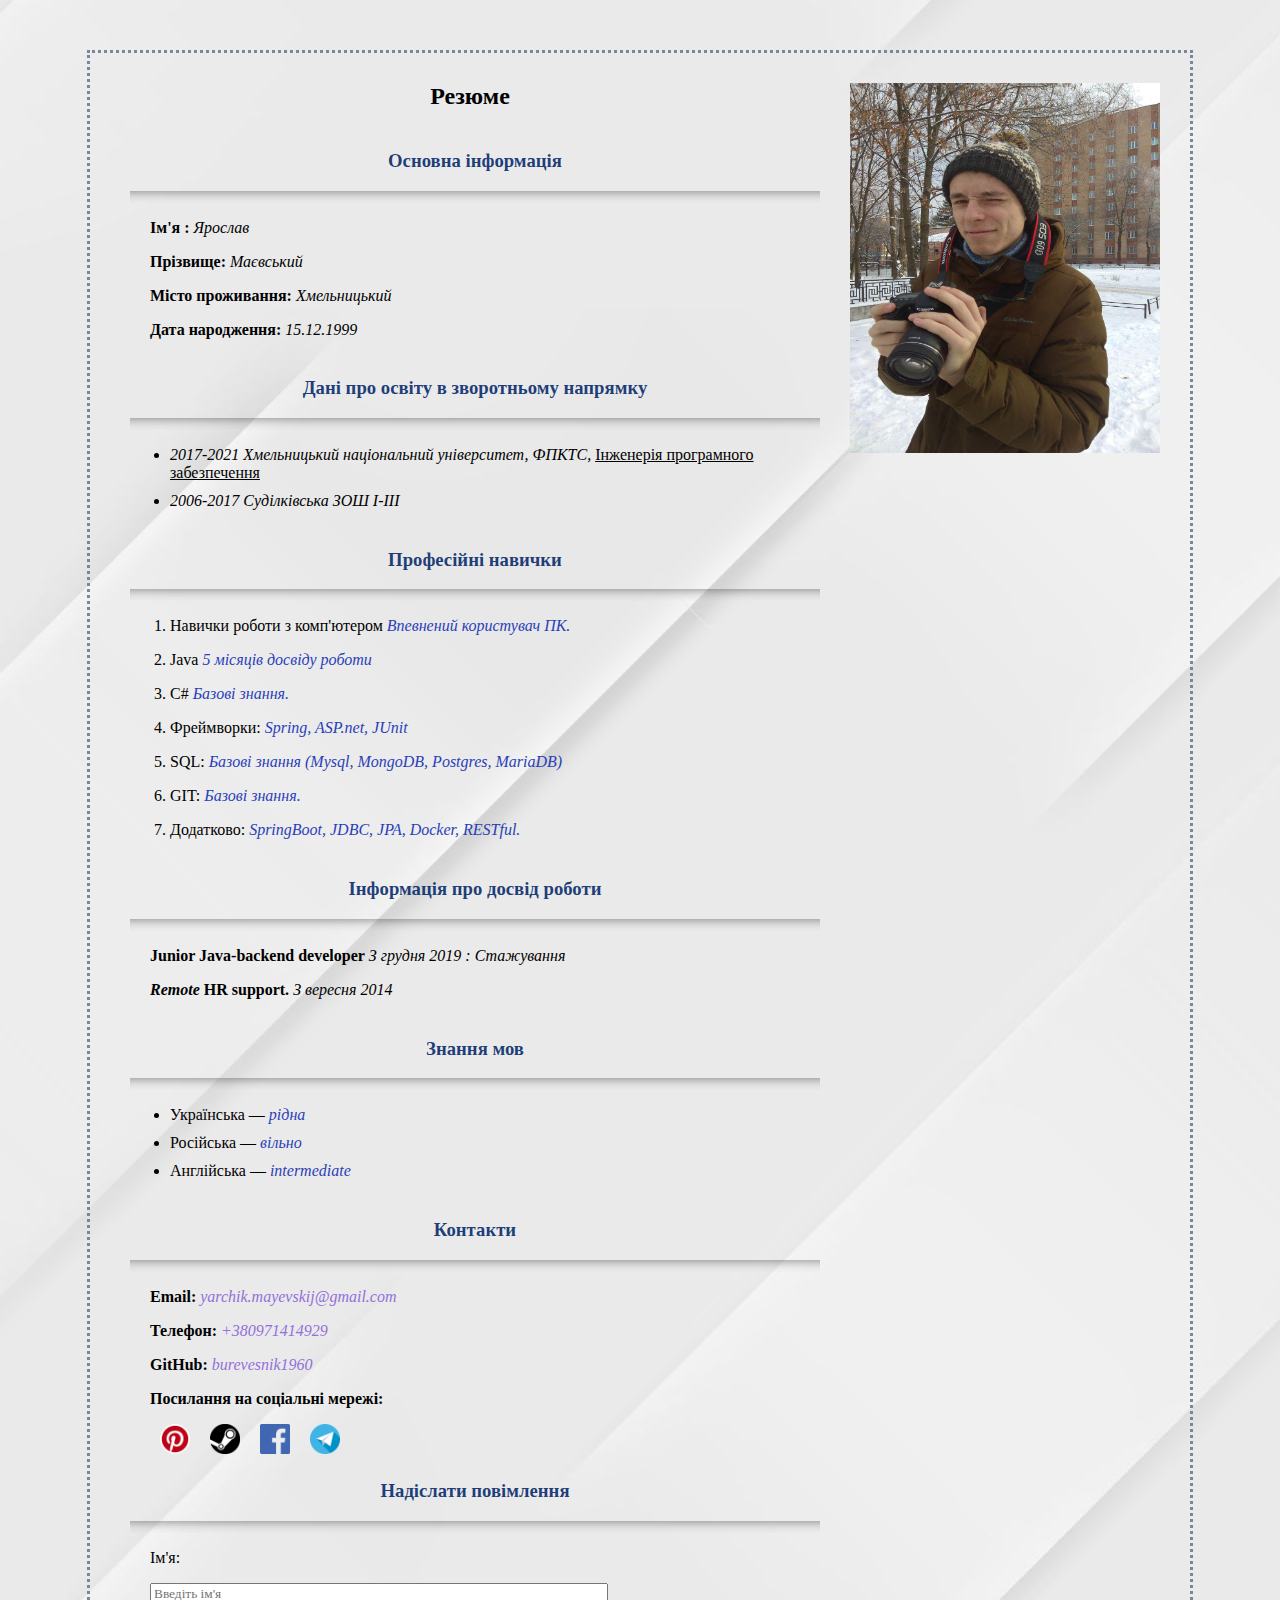
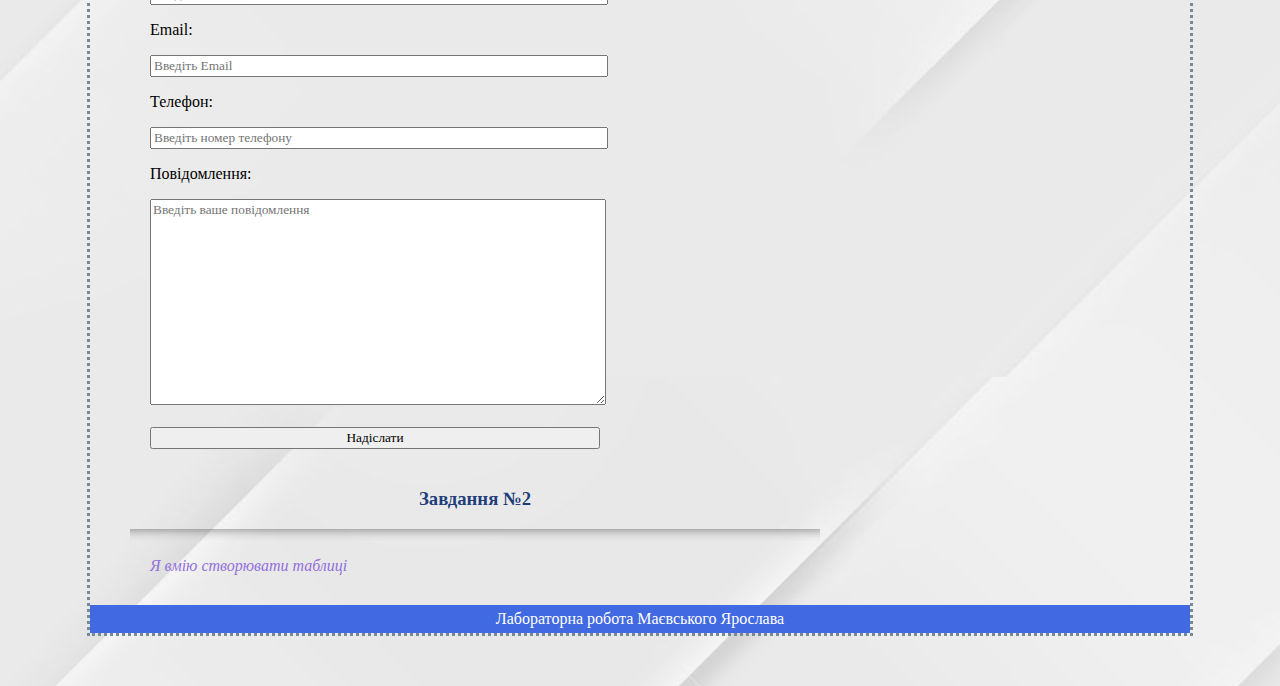
<file: task#1/index.html>
<!DOCTYPE html>
<html lang="uk">
<head>
    <meta charset="UTF-8">
    <meta name="viewport" content="width=device-width, initial-scale=1.0">
    <link rel="stylesheet" href="css/style.css">
    <title>Резюме</title>
    <script type="text/javascript" src="scripts.js"></script>
</head>
<body>
    <div class="landing">
        <div class="content">
            <div class="description">
            
                <h2 style="text-align:center">Резюме</h2>
                <div class="info-block">
                <h3>Основна інформація</h3>
                <hr class="style-four">
                <div class="info-block-content">
                    <p><b>Ім'я :</b> <i>Ярослав</i></p>
                    <p><b>Прізвище:</b> <i>Маєвський</i></p>
                    <p><b>Місто проживання:</b> <i>Хмельницький</i></p>
                    <p><b>Дата народження:</b> <i>15.12.1999</i></p>
                </div>

                <h3>Дані про освіту в зворотньому напрямку</h3>
                <hr class="style-four">
                <ul>
                    <li><i>2017-2021 Хмельницький національний університет, ФПКТС,</i> 
                        <u>Інженерія програмного забезпечення</u></li>
                        <li><i> 2006-2017 Суділківська ЗОШ I-III</i></li>
                </ul>
                <h3>Професійні навички</h3>
                <hr class="style-four">
                <ol>
                    <li>Навички роботи з комп'ютером <i class="working-text">Впевнений користувач ПК.</i></p></li>
                    <li>Java <i class="working-text">5 місяців досвіду роботи</i></p></li>
                    <li>C# <i class="working-text">Базові знання.</i></p></li>
                    <li>Фреймворки: <i class="working-text">Spring, ASP.net, JUnit</i></p></li>
                    <li>SQL: <i class="working-text">Базові знання (Mysql, MongoDB, Postgres, MariaDB)</i></p></li>
                    <li>GIT: <i class="working-text">Базові знання.</i></p></li>
                    <li>Додатково: <i class="working-text">SpringBoot, JDBC, JPA, Docker, RESTful.</i></p></li> 
                </ol>
                <h3>Інформація про досвід роботи</h3>
                <hr class="style-four">
                <div class="info-block-content">
                    <p><b>Junior Java-backend developer</b> <i>З грудня 2019 : Стажування</i></p>
                    <p><b><i>Remote</i> HR support.</b> <i>З вересня 2014</i></p>
                </div>
                <h3>Знання мов</h3>
                <hr class="style-four">
                <ul>
                    <li>Українська — <i class="working-text">рідна</i></li>
                    <li>Російська — <i class="working-text">вільно</i></li>
                    <li>Англійська — <i class="working-text">intermediate</i></li>
                </ul>
                <h3>Контакти</h3>
                <hr class="style-four">
                <div class="info-block-content">
                    <p><b>Email:</b> <i><a href="mailto:yarchik.mayevskij@gmail.com" target="_top">yarchik.mayevskij@gmail.com</a></i></p>
                    <p><b>Телефон:</b> <i><a href="tel:0971414929">+380971414929</a></i></p>
                    <p><b>GitHub:</b> <i><a href="https://github.com/burevesnik1960/" target="_blank">burevesnik1960</a></i></p>
                    <p><b>Посилання на соціальні мережі:</b></p>
                    <div class="social">
                       
                        <a class="social-links" href=" https://www.pinterest.com/yarchikmayevski/" target="_blank" title="Steam"><img src="/img/Pinterest-logo.png" alt="Steam"></a>
                        <a class="social-links" href="https://steam.com/burevesnik1960" target="_blank" title="Steam"><img src="/img/steam.png" alt="Steam"></a>
                        <a class="social-links" href="https://facebook.com/burevesnik1960" target="_blank" title="Facebook"><img src="/img/facebook.png" alt="Facebook"></a>
                        <a class="social-links" href="https://t.me/burevesnik1960" target="_blank" title="Telegram"><img src="/img/telegram.png" alt="Telegram"></a>
                    </div>
                    <br>
                </div>

                <h3>Надіслати повімлення</h3>
                <hr class="style-four">
                <div class="info-block-content">
                    <form name="mainForm" id="mainForm" method="GET" onSubmit="return checkAll()">
                        <p><label for="name">Ім'я:</label>
                        </p> <input type="text" name="name" id="name" onBlur="validateName()" placeholder="Введіть ім'я">
                        <span style="color: red;" id="na"></span><br>	

                        <p><label for="email">Email:</label>
                        </p><input type="text" name="email" id="email" onBlur="validateEmail()" placeholder="Введіть Email">
                        <span style="color: red;" id="em"></span><br>

                        <p><label for="phone">Телефон:</label>
                        </p><input type="text" name="phone" id="phone" onBlur="validatePhone()" placeholder="Введіть номер телефону">
                        <span style="color: red" id="ph"></span><br>

                        <p><label for="message">Повідомлення:</label></p>
                        <textarea name="message" placeholder="Введіть ваше повідомлення" onBlur="messageLength()" ></textarea><br>
                        <span style="color: green" id="mg"></span><br>

                        <input type="submit" value="Надіслати">
                    </form>
                </div>

                <h3>Завдання №2</h3>
                <hr class="style-four">
                <div class="info-block-content" style="margin-bottom: 20px;">
                    <p><a href="table.html"><i>Я вмію створювати таблиці</i></a></p>
                </div>
            </div>
        </div>
            <div class="photo">
                <img id="photo" src="/img/krendel.jpeg" alt="my photo">
            </div>
        </div>

        <footer>
            <div class="footer-text">
                Лабораторна робота Маєвського Ярослава
            </div>
        </footer>
    </div>
</body>
</html>
</file>
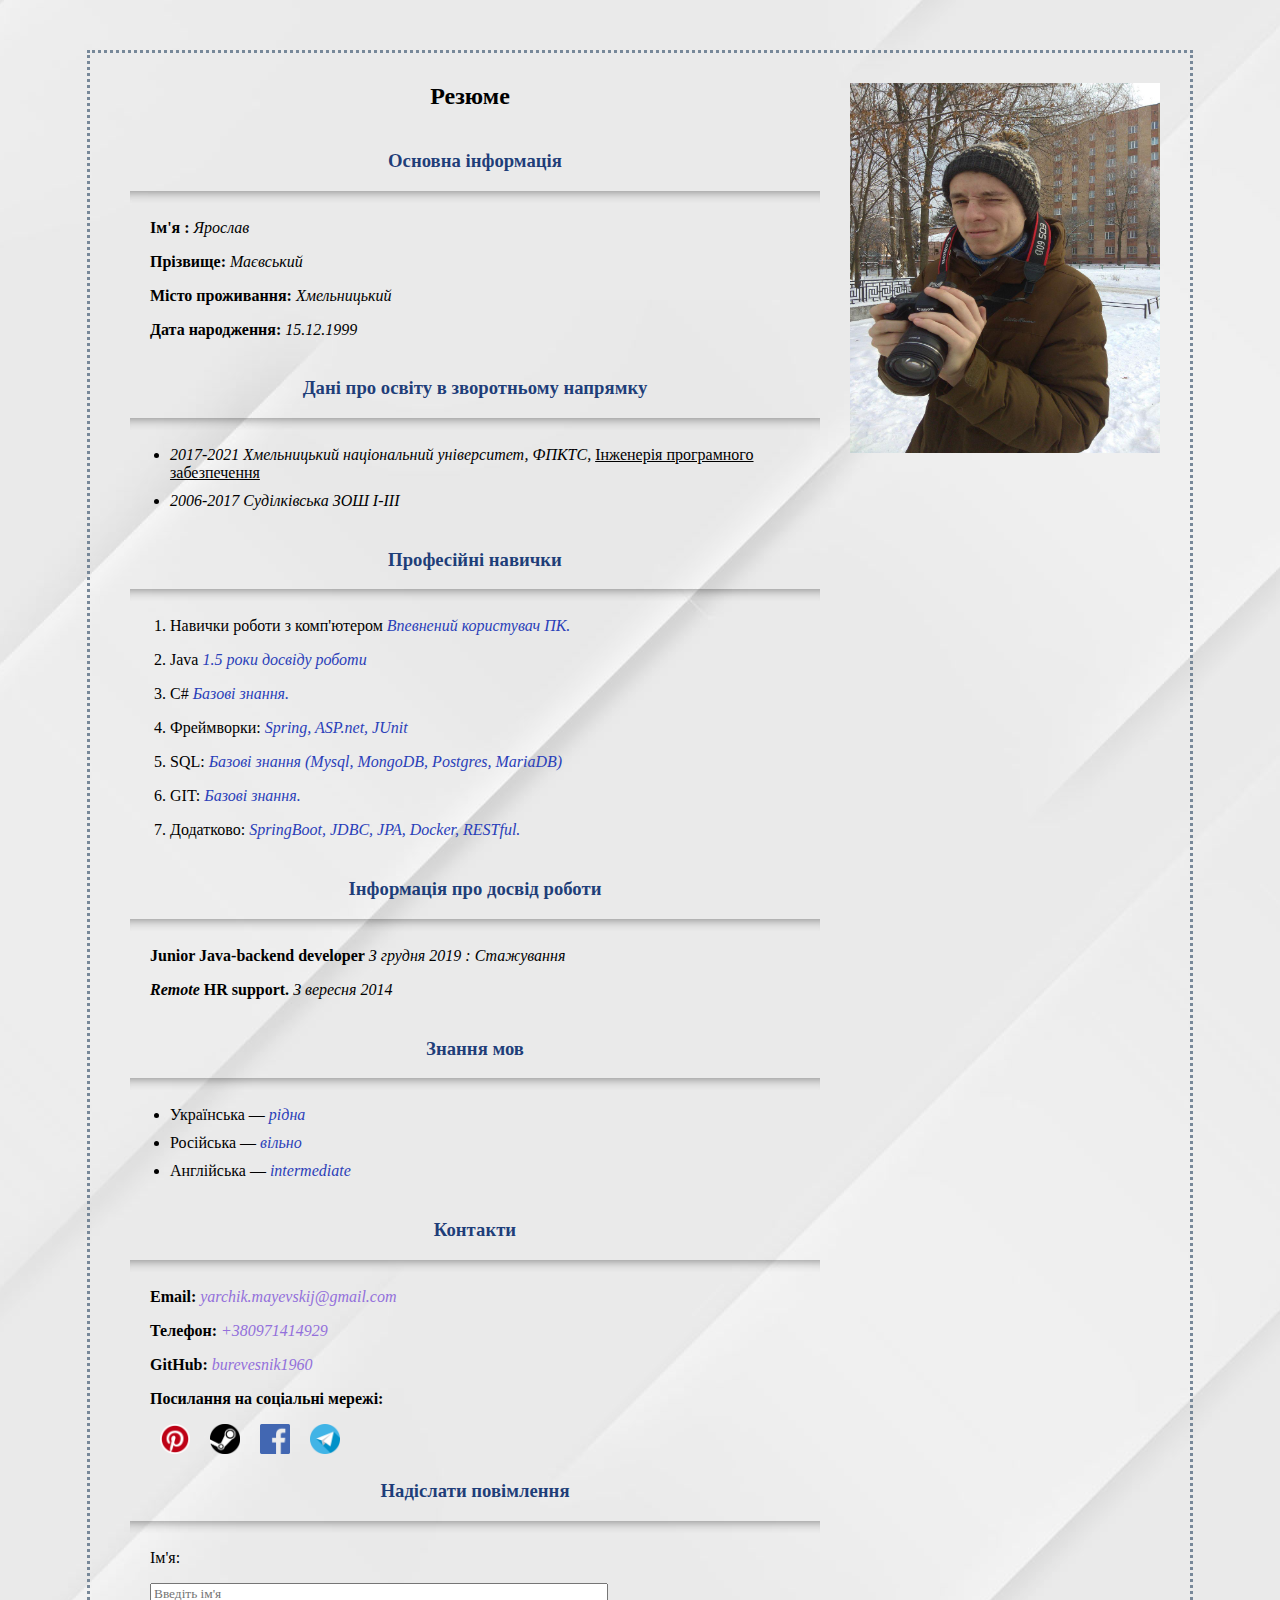
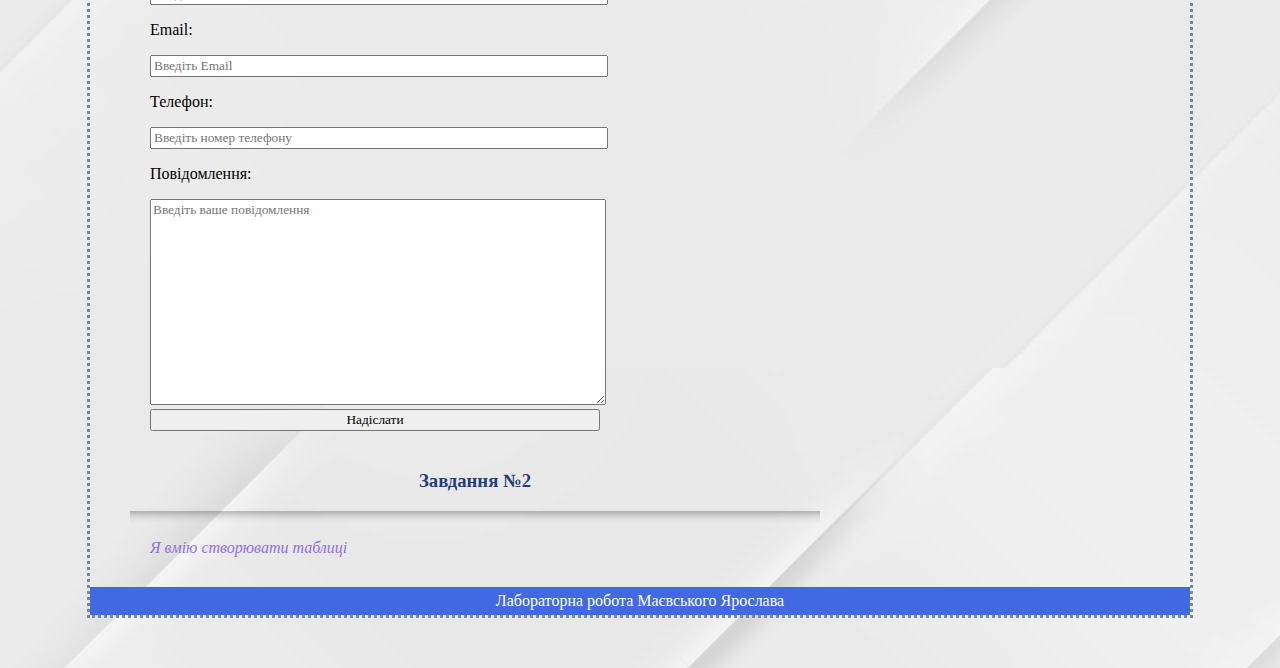
<file: web_labs-master/index.html>
<!DOCTYPE html>
<html lang="uk">
<head>
    <meta charset="UTF-8">
    <meta name="viewport" content="width=device-width, initial-scale=1.0">
    <link rel="stylesheet" href="css/style.css">
    <title>Резюме</title>
</head>
<body>
    <div class="landing">
        <div class="content">
            <div class="description">
            
                <h2 style="text-align:center">Резюме</h2>
                <div class="info-block">
                <h3>Основна інформація</h3>
                <hr class="style-four">
                <div class="info-block-content">
                    <p><b>Ім'я :</b> <i>Ярослав</i></p>
                    <p><b>Прізвище:</b> <i>Маєвський</i></p>
                    <p><b>Місто проживання:</b> <i>Хмельницький</i></p>
                    <p><b>Дата народження:</b> <i>15.12.1999</i></p>
                </div>

                <h3>Дані про освіту в зворотньому напрямку</h3>
                <hr class="style-four">
                <ul>
                    <li><i>2017-2021 Хмельницький національний університет, ФПКТС,</i> 
                        <u>Інженерія програмного забезпечення</u></li>
                        <li><i> 2006-2017 Суділківська ЗОШ I-III</i></li>
                </ul>
                <h3>Професійні навички</h3>
                <hr class="style-four">
                <ol>
                    <li>Навички роботи з комп'ютером <i class="working-text">Впевнений користувач ПК.</i></p></li>
                    <li>Java <i class="working-text">1.5 роки досвіду роботи</i></p></li>
                    <li>C# <i class="working-text">Базові знання.</i></p></li>
                    <li>Фреймворки: <i class="working-text">Spring, ASP.net, JUnit</i></p></li>
                    <li>SQL: <i class="working-text">Базові знання (Mysql, MongoDB, Postgres, MariaDB)</i></p></li>
                    <li>GIT: <i class="working-text">Базові знання.</i></p></li>
                    <li>Додатково: <i class="working-text">SpringBoot, JDBC, JPA, Docker, RESTful.</i></p></li> 
                </ol>
                <h3>Інформація про досвід роботи</h3>
                <hr class="style-four">
                <div class="info-block-content">
                    <p><b>Junior Java-backend developer</b> <i>З грудня 2019 : Стажування</i></p>
                    <p><b><i>Remote</i> HR support.</b> <i>З вересня 2014</i></p>
                </div>
                <h3>Знання мов</h3>
                <hr class="style-four">
                <ul>
                    <li>Українська — <i class="working-text">рідна</i></li>
                    <li>Російська — <i class="working-text">вільно</i></li>
                    <li>Англійська — <i class="working-text">intermediate</i></li>
                </ul>
                <h3>Контакти</h3>
                <hr class="style-four">
                <div class="info-block-content">
                    <p><b>Email:</b> <i><a href="mailto:yarchik.mayevskij@gmail.com" target="_top">yarchik.mayevskij@gmail.com</a></i></p>
                    <p><b>Телефон:</b> <i><a href="tel:0971414929">+380971414929</a></i></p>
                    <p><b>GitHub:</b> <i><a href="https://github.com/burevesnik1960/" target="_blank">burevesnik1960</a></i></p>
                    <p><b>Посилання на соціальні мережі:</b></p>
                    <div class="social">
                       
                        <a class="social-links" href=" https://www.pinterest.com/yarchikmayevski/" target="_blank" title="Steam"><img src="/img/Pinterest-logo.png" alt="Steam"></a>
                        <a class="social-links" href="https://steam.com/burevesnik1960" target="_blank" title="Steam"><img src="/img/steam.png" alt="Steam"></a>
                        <a class="social-links" href="https://facebook.com/burevesnik1960" target="_blank" title="Facebook"><img src="/img/facebook.png" alt="Facebook"></a>
                        <a class="social-links" href="https://t.me/burevesnik1960" target="_blank" title="Telegram"><img src="/img/telegram.png" alt="Telegram"></a>
                    </div>
                    <br>
                </div>

                <h3>Надіслати повімлення</h3>
                <hr class="style-four">
                <div class="info-block-content">
                    <form name="feedback-form" method="GET">
                        <p><label for="name">Ім'я:</label></p> <input type="text" name="name" placeholder="Введіть ім'я">
                        <p><label for="email">Email:</label></p><input type="email" name="email" placeholder="Введіть Email">
                        <p><label for="phone">Телефон:</label></p><input type="tel" name="phone" placeholder="Введіть номер телефону">
                        <p><label for="message">Повідомлення:</label></p>
                        <textarea name="message" placeholder="Введіть ваше повідомлення"></textarea><br>
                        <input type="submit" value="Надіслати">
                    </form>
                </div>

                <h3>Завдання №2</h3>
                <hr class="style-four">
                <div class="info-block-content" style="margin-bottom: 20px;">
                    <p><a href="table.html"><i>Я вмію створювати таблиці</i></a></p>
                </div>
            </div>
        </div>
            <div class="photo">
                <img id="photo" src="/img/krendel.jpeg" alt="my photo">
            </div>
        </div>

        <footer>
            <div class="footer-text">
                Лабораторна робота Маєвського Ярослава
            </div>
        </footer>
    </div>
</body>
</html>
</file>
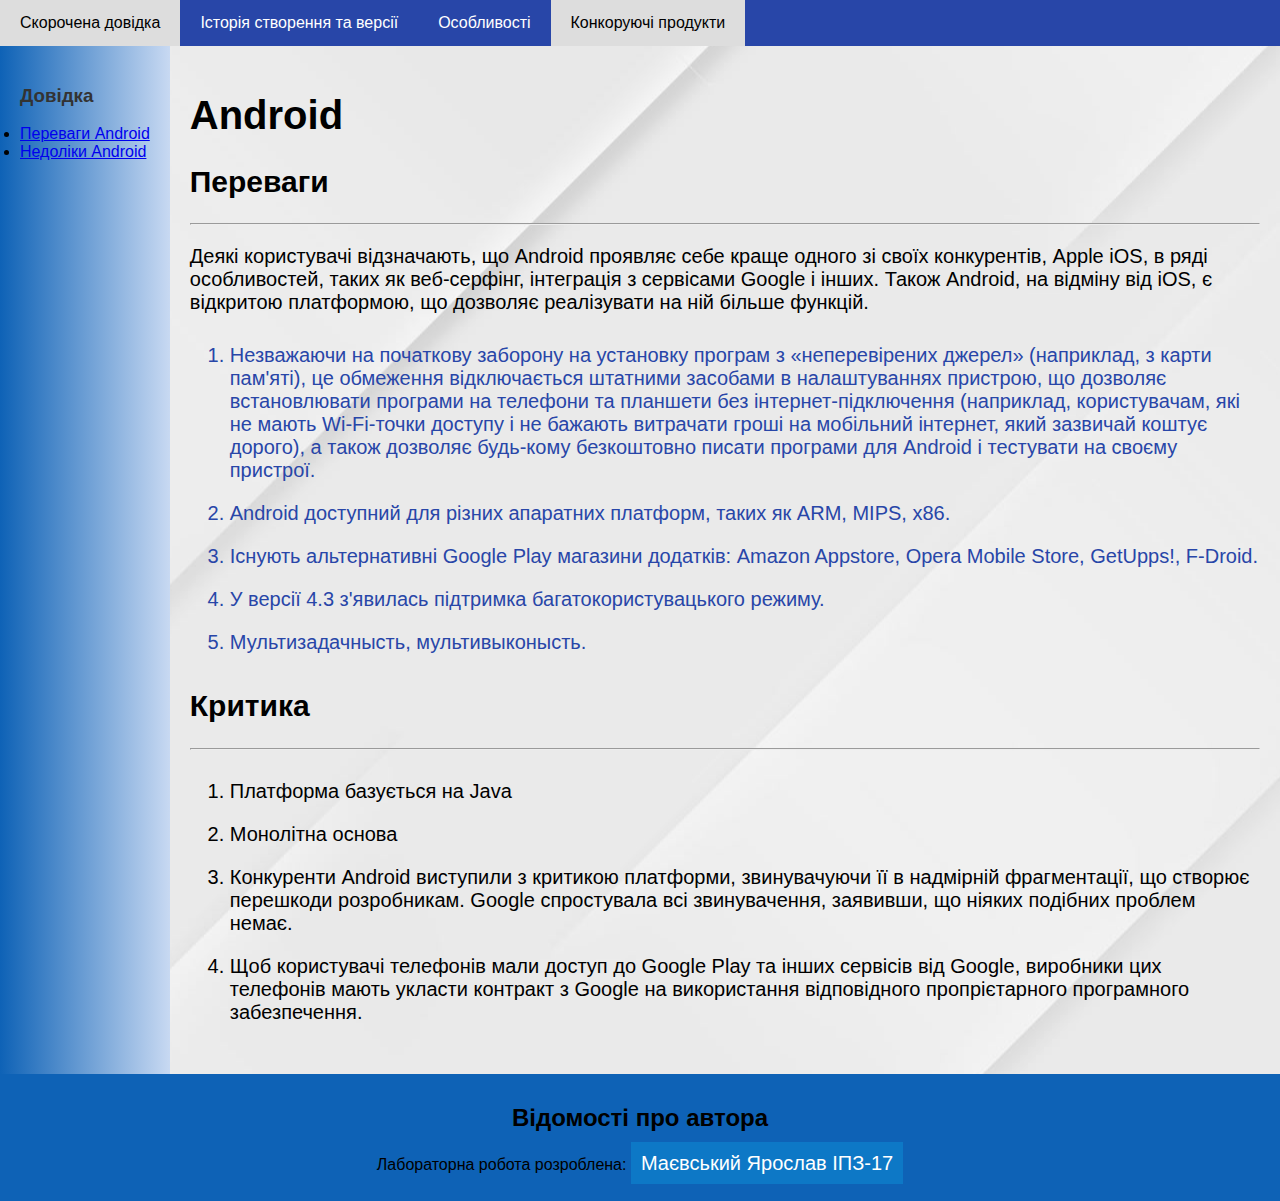
<file: rating.html>
<!DOCTYPE html>
<html>
<head>
    <title>IOS</title>
    <meta charset="UTF-8">
    <meta name="viewport" content="width=device-width, initial-scale=1">
    <link href="./css/rating.css" rel='stylesheet' type='text/css'>
</head>
<body>
<!-- Navigation Bar -->
<div class="navbar">
  <a href="./index.html">Скорочена довідка</a>
  <a href="./history.html">Історія створення та версії</a>
  <a href="./specials.html">Особливості</a>
  <a href="#" class="selected">Конкоруючі продукти</a>
</div>

<!-- The flexible grid (content) -->
<div class="row">
  <div class="side">
    <h3>Довідка</h3>
            <li><a href="rating.html#developed">Переваги Android</a></li>
            <li><a href="rating.html#version">Недоліки Android</a></li>
  </div>
  <div class="main">
      <h1>Android</h1>
                <h2 id="developed">Переваги</h2>
                <hr>
                <div class="historyContent" >
                    <div class="historyContentFirstPart">
                        <p>Деякі користувачі відзначають, що Android проявляє себе краще одного зі своїх конкурентів, Apple iOS, в ряді особливостей, таких як веб-серфінг, інтеграція з сервісами Google і інших. Також Android, на відміну від iOS, є відкритою платформою, що дозволяє реалізувати на ній більше функцій.</p>
                        
                        <ol>
                            <li>Незважаючи на початкову заборону на установку програм з «неперевірених джерел» (наприклад, з карти пам'яті), це обмеження відключається штатними засобами в налаштуваннях пристрою, що дозволяє встановлювати програми на телефони та планшети без інтернет-підключення (наприклад, користувачам, які не мають Wi-Fi-точки доступу і не бажають витрачати гроші на мобільний інтернет, який зазвичай коштує дорого), а також дозволяє будь-кому безкоштовно писати програми для Android і тестувати на своєму пристрої.</li>
                            <li>Android доступний для різних апаратних платформ, таких як ARM, MIPS, x86.</li>
                            <li>Існують альтернативні Google Play магазини додатків: Amazon Appstore, Opera Mobile Store, GetUpps!, F-Droid.</li>
                            <li>У версії 4.3 з'явилась підтримка багатокористувацького режиму.</li>
                            <li>Мультизадачнысть, мультивыконысть.</li>
                        </ol>
                    </div>
                </div>
                <h2 class="hTeg" id="version">Критика</h2>
                <hr>
                <div class="historyContentSecondPart">
                    <ol>
                            <li>Платформа базується на Java</li>
                            <li>Монолітна основа</li>
                            <li>Конкуренти Android виступили з критикою платформи, звинувачуючи її в надмірній фрагментації, що створює перешкоди розробникам. Google спростувала всі звинувачення, заявивши, що ніяких подібних проблем немає.</li>
                            <li>Щоб користувачі телефонів мали доступ до Google Play та інших сервісів від Google, виробники цих телефонів мають укласти контракт з Google на використання відповідного пропрієтарного програмного забезпечення.</li>
                        </ol>
                </div>
    </div>
</div>

<!-- Footer -->
<div class="footer">
    <div class="footerContainer">
        <h2>Відомості про автора</h2>
        <span>Лабораторна робота розроблена: <a href="/media/bur1960/C898281098280014/Навчання/WEB-програмування/LAB-4/web_labs-master/index.html">Маєвський Ярослав ІПЗ-17</a></span>
      </div>
      <p id="quote"></p>
  </div>

</body>
</html>
</file>
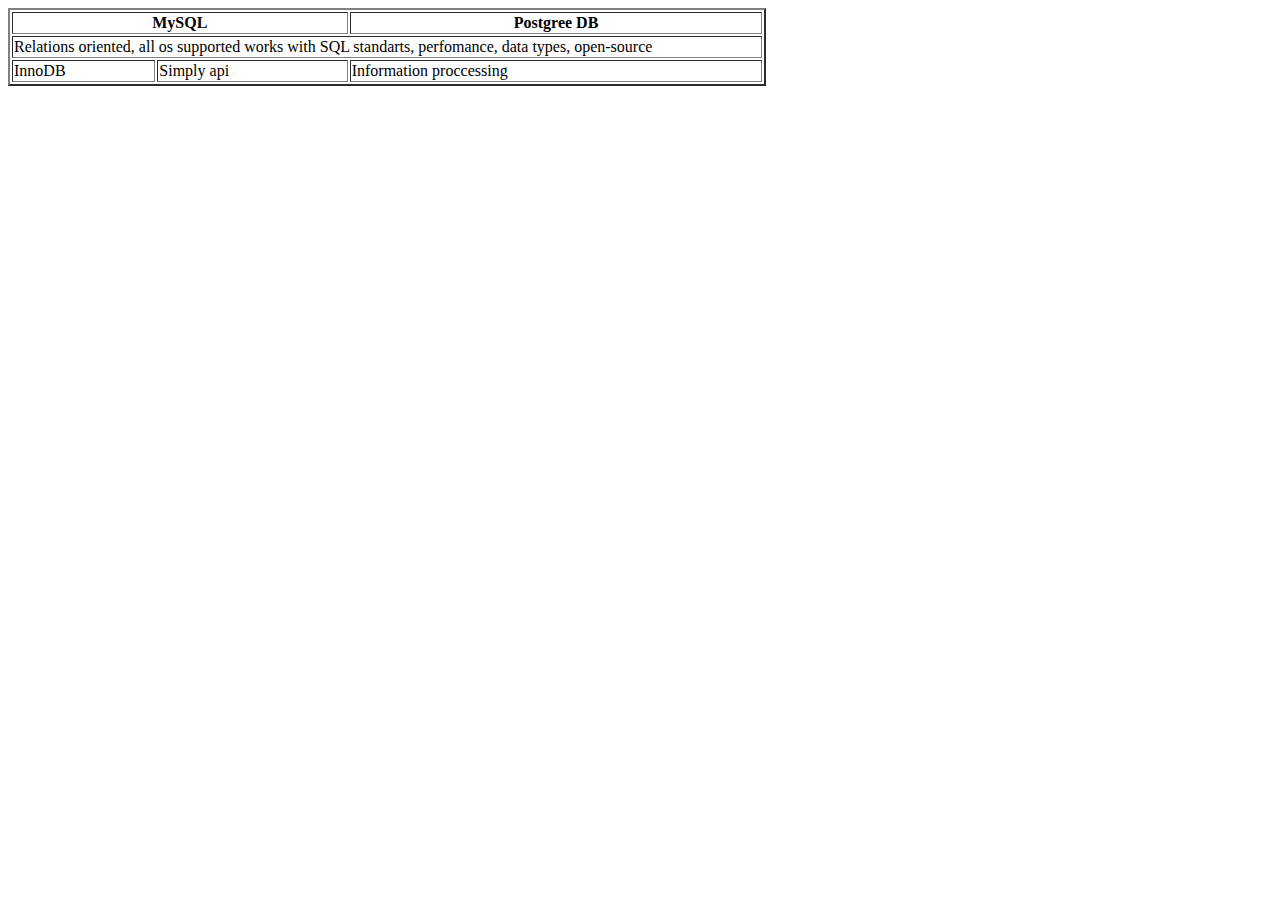
<file: table.html>
<!DOCTYPE html>
<head>
    <meta charset="UTF-8">
    <title>Варіант 8</title>
    <style>
        
        #one:hover {
           background: blue; 
        }
        
        #one:active {
           background: rgba(70, 4, 252, 0.568); 
        }
        
        #two:hover {
           background: blue; 
        }
        
        #two:active {
            background: rgba(70, 4, 252, 0.568); 
        }
        
        #three:hover {
           background: blue; 
        }
        
        #three:active {
            background: rgba(70, 4, 252, 0.568); 
        }
        
        #four:hover {
           background: blue; 
        }
        
        #four:active {
            background: rgba(70, 4, 252, 0.568); 
        }
        
        #five:hover {
            transition: background-color 3s;
           background: blue; 
        }
        
        #five:active {
        transition: background-color 3s;
        background: rgba(70, 4, 252, 0.568); 
        }
        
        #six:hover {
        transition: background-color 3s;
        background: rgba(70, 4, 252, 0.568); 
        }
        
        #six:active {
            transition: background-color 3s;
            background: rgba(70, 4, 252, 0.568); 
        }

        #seven:hover {

            transition: background-color 3s;
           background: blue; 
        }
        
        #seven:active {
            transition: background-color 3s;
            background: rgba(70, 4, 252, 0.568); 
        }
    </style>
</head>
<body>
      <table border="2" width="60%">
        <tr>
            
            <th colspan="2"id="one">MySQL</th>
            <th id="two">Postgree DB  </th>
        </tr>
        <tr>
           
            <td  colspan="3" id="three">Relations oriented, all os supported  works with SQL standarts, perfomance, data types, open-source</td>
        </tr>
        <tr>
            <td id="five">InnoDB</td>
            <td id="six"">Simply api</td>
            <td id="seven">Information proccessing</td>
        </tr>
    </table>
    </body>
</html>
</file>
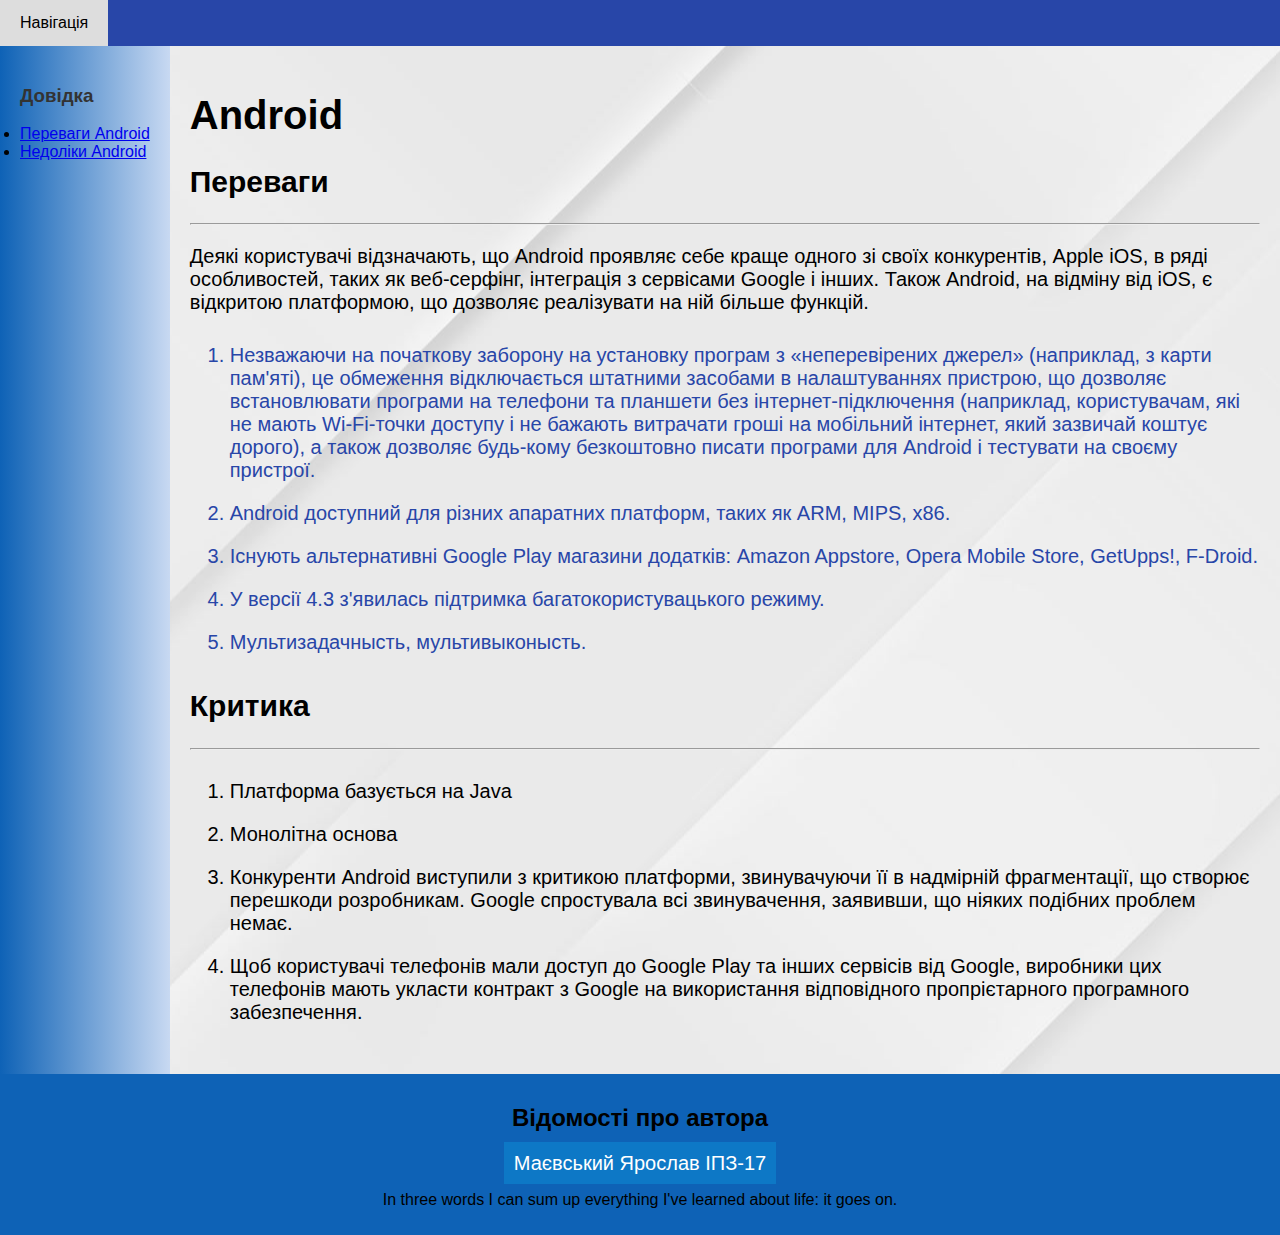
<file: task#2/LAB-4/rating.html>
<!DOCTYPE html>
<html>
<head>
    <title>IOS</title>
    <meta charset="UTF-8">
    <meta name="viewport" content="width=device-width, initial-scale=1">
    <link href="./css/rating.css" rel='stylesheet' type='text/css'>
</head>
<body>

<div class="navbar">
  <a href="#" onClick="toggleNavigation()">Навігація</a>
</div>
<div id="showNavbar">
  <div class="navbar">
    <a href="./index.html" class="selected">Скорочена довідка</a>
    <a href="./history.html">Історія створення та версії</a>
    <a href="./specials.html">Особливості</a>
    <a href="#" class="selected">Конкуруючі продукти</a>
  </div>
</div>

<!-- The flexible grid (content) -->
<div class="row">
  <div class="side">
    <h3>Довідка</h3>
            <li><a href="rating.html#developed">Переваги Android</a></li>
            <li><a href="rating.html#version">Недоліки Android</a></li>
  </div>
  <div class="main">
      <h1>Android</h1>
                <h2 id="developed">Переваги</h2>
                <hr>
                <div class="historyContent" >
                    <div class="historyContentFirstPart">
                        <p>Деякі користувачі відзначають, що Android проявляє себе краще одного зі своїх конкурентів, Apple iOS, в ряді особливостей, таких як веб-серфінг, інтеграція з сервісами Google і інших. Також Android, на відміну від iOS, є відкритою платформою, що дозволяє реалізувати на ній більше функцій.</p>
                        
                        <ol>
                            <li>Незважаючи на початкову заборону на установку програм з «неперевірених джерел» (наприклад, з карти пам'яті), це обмеження відключається штатними засобами в налаштуваннях пристрою, що дозволяє встановлювати програми на телефони та планшети без інтернет-підключення (наприклад, користувачам, які не мають Wi-Fi-точки доступу і не бажають витрачати гроші на мобільний інтернет, який зазвичай коштує дорого), а також дозволяє будь-кому безкоштовно писати програми для Android і тестувати на своєму пристрої.</li>
                            <li>Android доступний для різних апаратних платформ, таких як ARM, MIPS, x86.</li>
                            <li>Існують альтернативні Google Play магазини додатків: Amazon Appstore, Opera Mobile Store, GetUpps!, F-Droid.</li>
                            <li>У версії 4.3 з'явилась підтримка багатокористувацького режиму.</li>
                            <li>Мультизадачнысть, мультивыконысть.</li>
                        </ol>
                    </div>
                </div>
                <h2 class="hTeg" id="version">Критика</h2>
                <hr>
                <div class="historyContentSecondPart">
                    <ol>
                            <li>Платформа базується на Java</li>
                            <li>Монолітна основа</li>
                            <li>Конкуренти Android виступили з критикою платформи, звинувачуючи її в надмірній фрагментації, що створює перешкоди розробникам. Google спростувала всі звинувачення, заявивши, що ніяких подібних проблем немає.</li>
                            <li>Щоб користувачі телефонів мали доступ до Google Play та інших сервісів від Google, виробники цих телефонів мають укласти контракт з Google на використання відповідного пропрієтарного програмного забезпечення.</li>
                        </ol>
                </div>
    </div>
</div>

<div class="footer">
    <div class="footerContainer">
        <h2>Відомості про автора</h2>
        <span><a href="/media/bur1960/C898281098280014/Навчання/WEB-програмування/LAB-4/web_labs-master/index.html">Маєвський Ярослав ІПЗ-17</a></span>
      </div>
      <p id="quote"></p>
  </div>
  <script>
    var isTrue = 0;
     
    function toggleNavigation() {
        if (isTrue === 0) {
             document.getElementById('showNavbar').style.display = 'block';
            isTrue = 1;
         } else {
             document.getElementById('showNavbar').style.display = 'none';
            isTrue = 0; 
         }
    }
     
     
     let quotes = [
     "Be yourself; everyone else is already taken.",
     "So many books, so little time.",
     "Be the change that you wish to see in the world.",
     "A room without books is like a body without a soul.",
     "In three words I can sum up everything I've learned about life: it goes on.",
     "If you tell the truth, you don't have to remember anything.",
     "A friend is someone who knows all about you and still loves you.",
     ];

     let randomQuote = quotes[Math.floor(Math.random()*quotes.length)];
     document.getElementById("quote").innerHTML = randomQuote;
 </script>
  
</body>
</html>
</file>
<file: task#1/css/style.css>
body {
    background-position: center;
    background-image: url('/img/site-background.jpg');
}

html *
{
   font-family: serif !important;
}
.landing {
    margin: 50px auto;
    width: 80%;
    border-style: dotted;
    border-color: lightslategrey;
    border-width: 3px;
    min-width: 1100px;
}
hr.style-four {
    height: 12px;
    border: 0;
    box-shadow: inset 0 12px 12px -12px rgba(0, 0, 0, 0.5);
}

.content {
    display: flex;
    flex-direction: row;
    justify-content: space-between;
    padding: 10px 30px 10px 30px;
}

#photo {
    padding-top: 20px;
    padding-bottom: 30px;
    height: 370px;
    width: 310px;
}

footer {
    background-color:royalblue;
    color: white;
    text-align: center;
    padding: 5px;
}

li {
    margin-top: 10px;
}

.working-text {
    color: rgb(42, 64, 185);
    font-size: 16px;
}

.description {
    padding-right: 30px;
}

a {
    color: mediumpurple;   
    text-decoration: none;
}

a:hover {
    color: black;
    text-decoration: underline;
}

h3 {
    text-align:center;
    color: rgba(2, 38, 105, 0.877);
    padding-top: 20px;
}
.info-block {
    padding-left: 10px;
}

.info-block-content {
    padding-left: 20px;
}

.additional-info-text {
    text-align: justify; 
    line-height: 25px; 
    padding-right: 20px;
}

.social-links {
    float:left;
    margin:0 10px;
    vertical-align: top;
}

a img {
    /* border: none; */
    height: 30px;
    width: 30px;
}

input, textarea {
    width: 450px;
}

textarea {
    height: 200px;
}
</file>
<file: web_labs-master/css/style.css>
body {
    background-position: center;
    background-image: url('/img/site-background.jpg');
}

html *
{
   font-family: serif !important;
}
.landing {
    margin: 50px auto;
    width: 80%;
    border-style: dotted;
    border-color: lightslategrey;
    border-width: 3px;
    min-width: 1100px;
}
hr.style-four {
    height: 12px;
    border: 0;
    box-shadow: inset 0 12px 12px -12px rgba(0, 0, 0, 0.5);
}

.content {
    display: flex;
    flex-direction: row;
    justify-content: space-between;
    padding: 10px 30px 10px 30px;
}

#photo {
    padding-top: 20px;
    padding-bottom: 30px;
    height: 370px;
    width: 310px;
}

footer {
    background-color:royalblue;
    color: white;
    text-align: center;
    padding: 5px;
}

li {
    margin-top: 10px;
}

.working-text {
    color: rgb(42, 64, 185);
    font-size: 16px;
}

.description {
    padding-right: 30px;
}

a {
    color: mediumpurple;   
    text-decoration: none;
}

a:hover {
    color: black;
    text-decoration: underline;
}

h3 {
    text-align:center;
    color: rgba(2, 38, 105, 0.877);
    padding-top: 20px;
}
.info-block {
    padding-left: 10px;
}

.info-block-content {
    padding-left: 20px;
}

.additional-info-text {
    text-align: justify; 
    line-height: 25px; 
    padding-right: 20px;
}

.social-links {
    float:left;
    margin:0 10px;
    vertical-align: top;
}

a img {
    /* border: none; */
    height: 30px;
    width: 30px;
}

input, textarea {
    width: 450px;
}

textarea {
    height: 200px;
}
</file>
<file: css/rating.css>
* {
  box-sizing: border-box;
}

/* Style the body */
body {
  font-family: Arial;
  margin: 0;
  background-position: center;
  background-image: url('/img/site-background.jpg');
}


/* Header/logo Title */
.header {
  padding: 10px;
  text-align: center;
  background: #2846a8;
  color: #7181b6;
}
    
.navbar1 {
  display: flex;
    justify-content: left;
}

/* Style the navigation bar links */
.navbar1 a {
  color: white;
  padding: 14px 20px;
  text-decoration: none;
  text-align: center;
}

/* Change color on hover */
.navbar1 a:hover {
  background-color: #ddd;
  color: #5a6485;
}

/* Style the top navigation bar */
.navbar {
  display: flex;
  background-color: #2846a8;
  justify-content: left;
}

/* Style the navigation bar links */
.navbar a {
  color: white;
  padding: 14px 20px;
  text-decoration: none;
  text-align: center;
  
}

/* Change color on hover */
.navbar a:hover {
  background-color: #ddd;
  color: black;
}

.selected {
  background-color: #ddd;
  color: black !important; 
}

/* Column container */
.row {  
  display: flex;
  flex-wrap: wrap;
}

/* Create two unequal columns that sits next to each other */
/* Sidebar/left column */
.side {
  background: rgb(14,98,182);
  background: linear-gradient(90deg, rgba(14,98,182,1) 0%, rgba(200,217,242,1) 100%);
  padding: 20px;
  height: 1000;
}

.side h3 {
    display: flex;
    justify-content: left;
    color: #333;
}

.side ol li a {
    text-decoration: none;
}

.side ol li {
    padding: 5px 0;
}

/* Main column */
.main {
  font-size: 20px;
  flex: 70%;
  padding: 20px;
}

.historyContentFirstPart ol li {
    padding: 10px 0;
    color: #2846a8;
}

.historyContentSecondPart ol li {
    padding: 10px 0;
}

/* Fake image, just for this example */
.fakeimg {
  background-color: #aaa;
  width: 100%;
  padding: 20px;
}

.footer {
  padding: 10px;
  text-align: center;
  background: rgb(14,98,182);
}

.footerContainer a {
    font-size: 20px;
    padding: 10px;
    background: #0e80ccbd;
    color: white;
    text-decoration: none;
}

/* Responsive layout - when the screen is less than 700px wide, make the two columns stack on top of each other instead of next to each other */
@media screen and (max-width: 700px) {
  .row, .navbar, .navbar1 {   
    flex-direction: column;
  }
}
</file>
<file: task#2/LAB-4/css/rating.css>
* {
  box-sizing: border-box;
}

/* Style the body */
body {
  font-family: Arial;
  margin: 0;
  background-position: center;
  background-image: url('/img/site-background.jpg');
}
#showNavbar {
  display: none;
}

/* Header/logo Title */
.header {
  padding: 10px;
  text-align: center;
  background: #2846a8;
  color: #7181b6;
}
    
.navbar1 {
  display: flex;
    justify-content: left;
}

/* Style the navigation bar links */
.navbar1 a {
  color: white;
  padding: 14px 20px;
  text-decoration: none;
  text-align: center;
}

/* Change color on hover */
.navbar1 a:hover {
  background-color: #ddd;
  color: #5a6485;
}

/* Style the top navigation bar */
.navbar {
  display: flex;
  background-color: #2846a8;
  justify-content: left;
}

/* Style the navigation bar links */
.navbar a {
  color: white;
  padding: 14px 20px;
  text-decoration: none;
  text-align: center;
  
}

/* Change color on hover */
.navbar a:hover {
  background-color: #ddd;
  color: black;
}

.selected {
  background-color: #ddd;
  color: black !important; 
}

/* Column container */
.row {  
  display: flex;
  flex-wrap: wrap;
}

/* Create two unequal columns that sits next to each other */
/* Sidebar/left column */
.side {
  background: rgb(14,98,182);
  background: linear-gradient(90deg, rgba(14,98,182,1) 0%, rgba(200,217,242,1) 100%);
  padding: 20px;
  height: auto;
}

.side h3 {
    display: flex;
    justify-content: left;
    color: #333;
}

.side ol li a {
    text-decoration: none;
}

.side ol li {
    padding: 5px 0;
}

/* Main column */
.main {
  font-size: 20px;
  flex: 70%;
  padding: 20px;
}

.historyContentFirstPart ol li {
    padding: 10px 0;
    color: #2846a8;
}

.historyContentSecondPart ol li {
    padding: 10px 0;
}

/* Fake image, just for this example */
.fakeimg {
  background-color: #aaa;
  width: 100%;
  padding: 20px;
}

.footer {
  padding: 10px;
  text-align: center;
  background: rgb(14,98,182);
}

.footerContainer a {
    font-size: 20px;
    padding: 10px;
    background: #0e80ccbd;
    color: white;
    text-decoration: none;
}

/* Responsive layout - when the screen is less than 700px wide, make the two columns stack on top of each other instead of next to each other */
@media screen and (max-width: 720px) {
  .row, .navbar, .navbar1 {   
    flex-direction: column;
  }
  .sign
  {
    width: 95%;
    float: center;
   
  }
}
@media screen and (max-width: 370px) {
  .row, .navbar, .navbar1,.sign, .side {   
    font-size:14px;
  }
 
}
</file>
